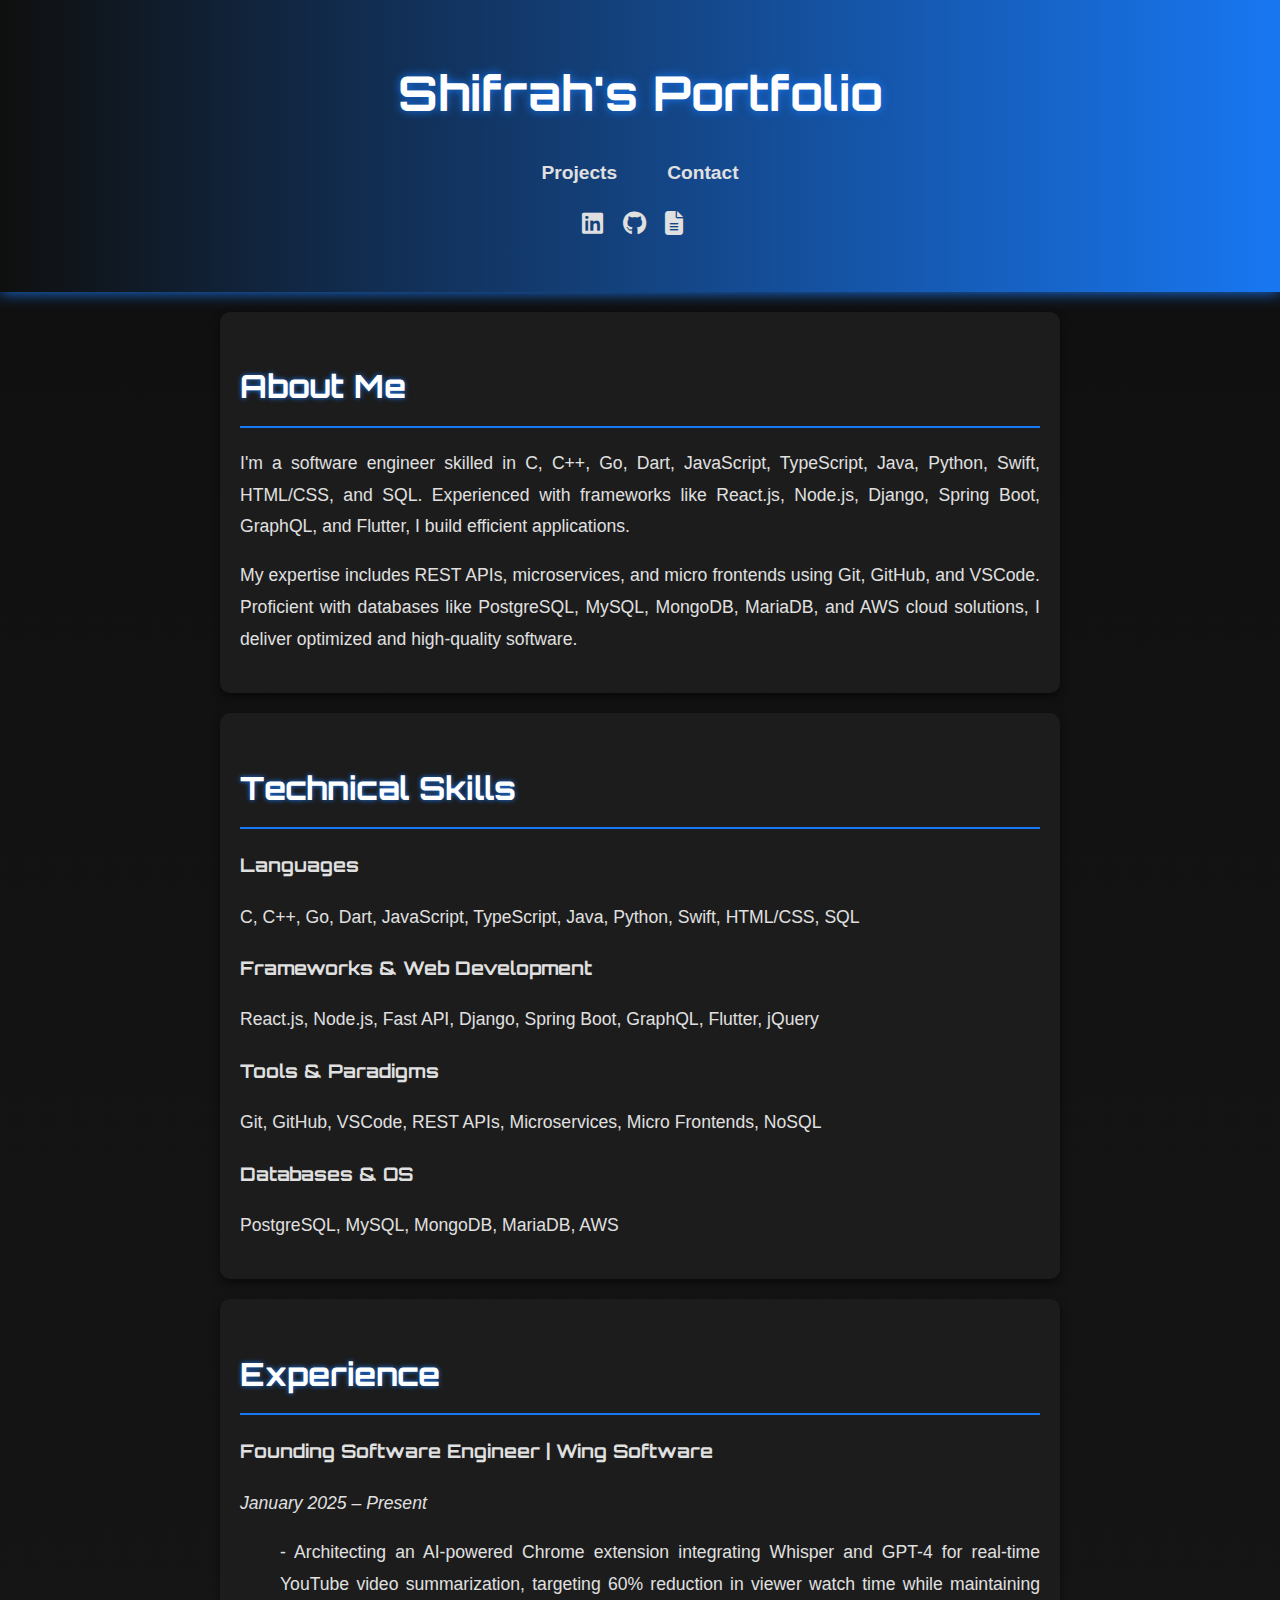
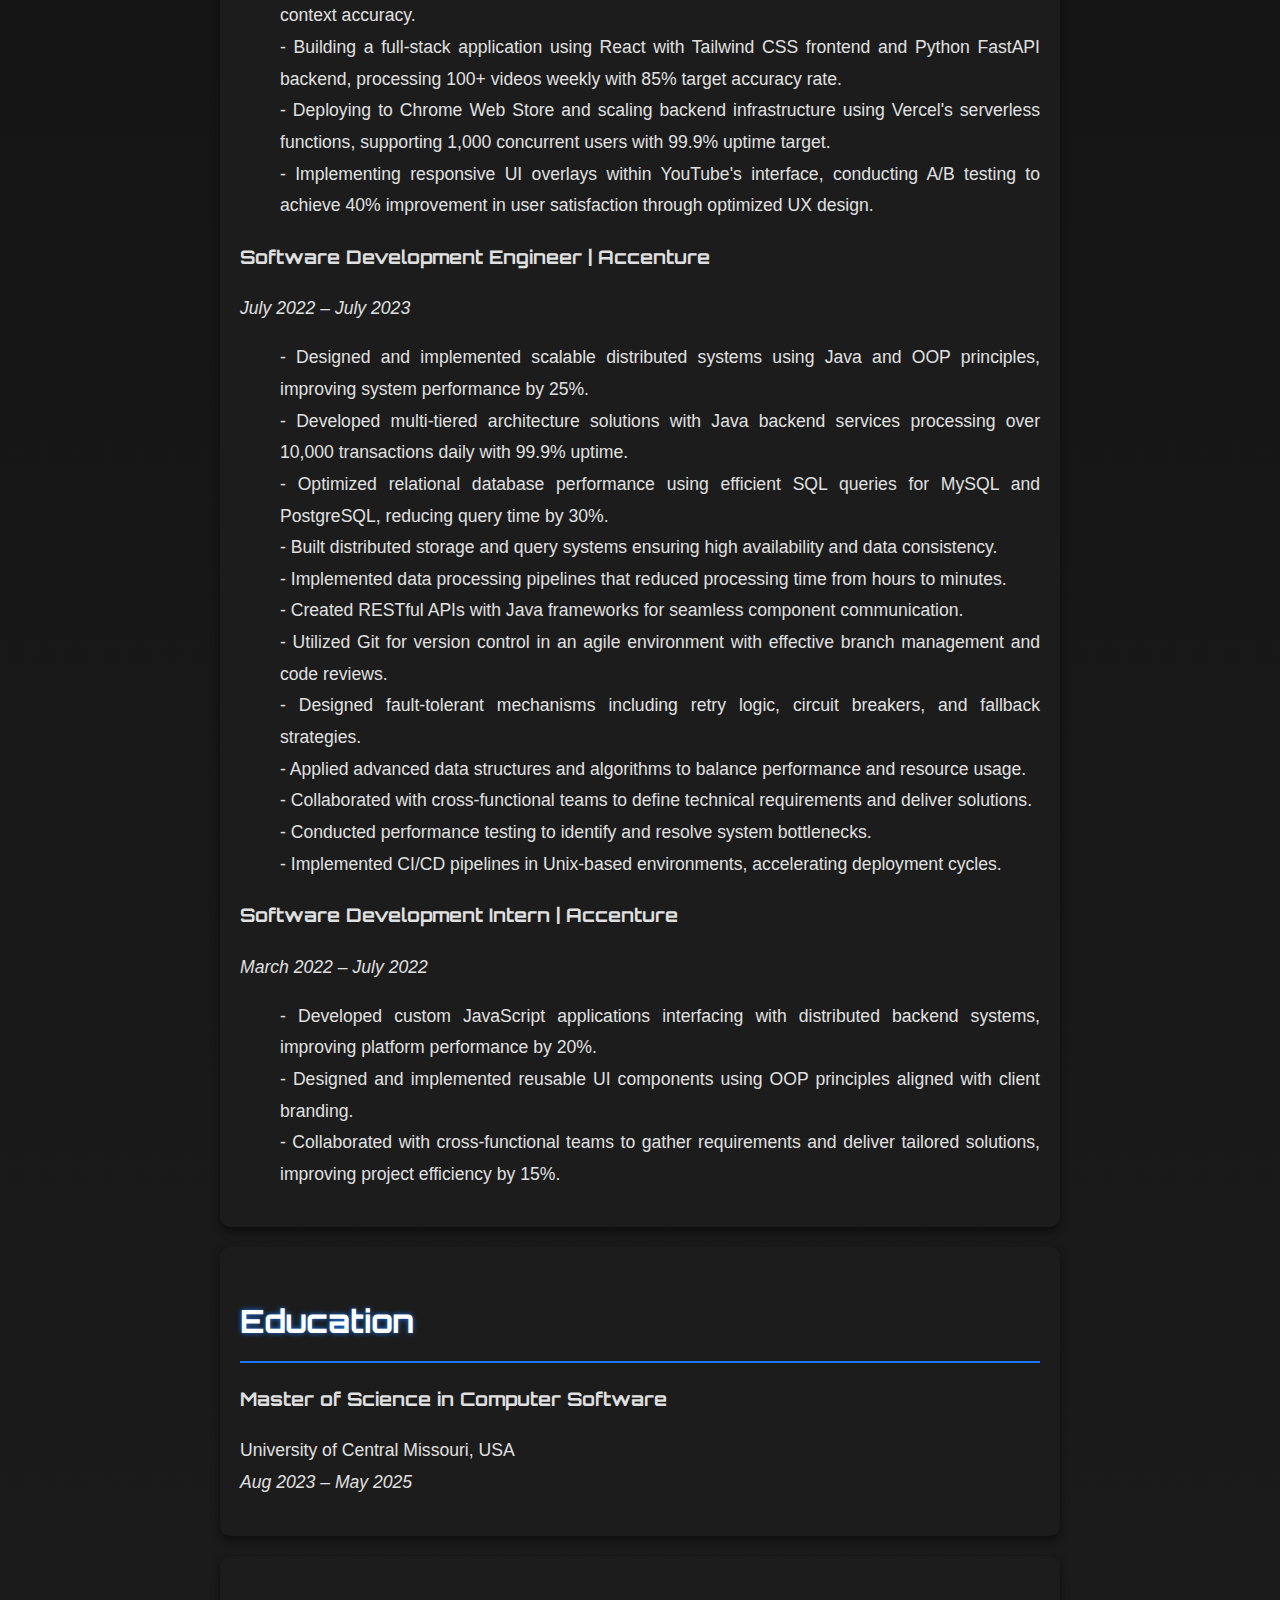
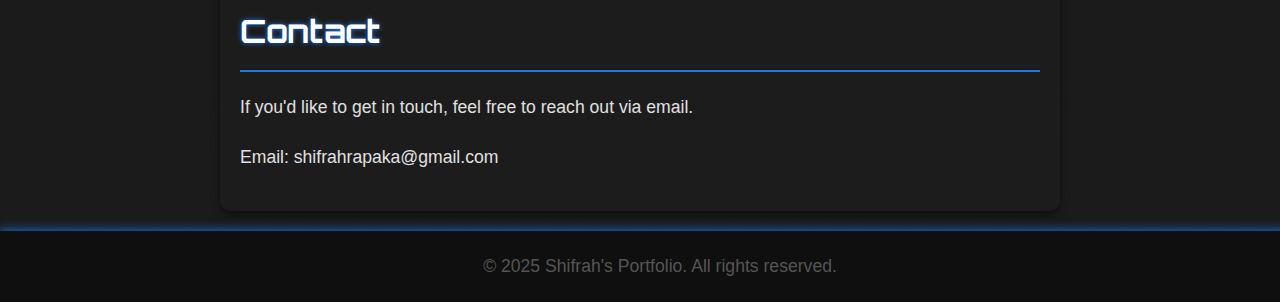
<file: index.html>
<!DOCTYPE html>
<html lang="en">
<head>
    <meta charset="UTF-8">
    <meta name="viewport"="width=device-width, initial-scale=1.0">
    <title>Shifrah's Portfolio</title>
    <link rel="stylesheet" href="css/normalize.css">
    <link rel="stylesheet" href="css/style.css">
    <style>
        @import url('https://fonts.googleapis.com/css2?family=Orbitron:wght@400;700&display=swap'); /* Futuristic font */

        body {
        font-family: Arial, sans-serif;  /* Changed from Orbitron to Arial */
        margin: 0;
        padding: 0;
        background: linear-gradient(to bottom, #0f0f0f, #1c1c1c);
        color: #e0e0e0;
        text-align: justify;
        line-height: 1.8;
    }
    h1, h2, h3 {
        font-family: 'Orbitron', sans-serif;
    }

        header {
            background: linear-gradient(to right, #0f0f0f, #1877f2); /* Dark to Meta Blue */
            color: #fff;
            text-align: center;
            padding: 50px 20px;
            box-shadow: 0 0 15px #1877f2; /* Glowing effect */
        }

        header h1 {
            font-size: 3rem;
            margin: 0;
            text-shadow: 0 0 10px #1877f2; /* Glowing text */
        }

        nav ul {
            list-style: none;
            display: flex;
            justify-content: center;
            gap: 20px;
            padding: 0;
            margin: 20px 0 0;
        }

        nav ul li a {
        font-family: Arial, sans-serif;
        color: #e0e0e0;
        text-decoration: none;
        font-size: 1.2rem;
        transition: color 0.3s ease, text-shadow 0.3s ease;
    }

        nav ul li a:hover {
            color: #1877f2;
            text-shadow: 0 0 10px #1877f2; /* Glowing hover effect */
        }

        section {
            background: #1c1c1c;
            padding: 20px;
            border-radius: 10px;
            margin: 20px auto;
            max-width: 800px;
            box-shadow: 0 4px 8px rgba(0, 0, 0, 0.5);
        }

        section h2 {
            font-size: 2rem;
            border-bottom: 2px solid #1877f2;
            padding-bottom: 10px;
            margin-bottom: 20px;
            color: #fff;
            text-shadow: 0 0 5px #1877f2; /* Glowing section titles */
        }

        p, li {
        font-family: Arial, sans-serif;
        font-size: 1.1rem;
    }

        footer {
            background: #0f0f0f;
            color: #555;
            text-align: center;
            padding: 20px;
            margin-top: 20px;
            box-shadow: 0 0 10px #1877f2; /* Glowing footer */
        }

        footer p {
            margin: 0;
        }

        a {
            color: #1877f2;
            text-decoration: none;
            transition: color 0.3s ease, text-shadow 0.3s ease;
        }

        a:hover {
            color: #fff;
            text-shadow: 0 0 10px #1877f2; /* Glowing hover effect */
        }

        .icon-links a {
            margin-right: 15px;
            text-decoration: none;
            color: #e0e0e0;
            transition: color 0.3s ease, text-shadow 0.3s ease;
        }

        .icon-links a:hover {
            color: #1877f2;
            text-shadow: 0 0 10px #1877f2; /* Glowing hover effect */
        }

        .icon-links i {
            font-size: 1.5rem;
        }
    </style>
    <!-- Font Awesome CDN for Icons -->
    <link rel="stylesheet" href="https://cdnjs.cloudflare.com/ajax/libs/font-awesome/6.5.1/css/all.min.css"/>
</head>
<body>
    <header>
        <h1>Shifrah's Portfolio</h1>
        <nav>
            <ul>
                <li><a href="projects.html">Projects</a></li>
                <li><a href="#contact">Contact</a></li>
            </ul>
        </nav>
        <div class="icon-links" style="margin-top: 20px;">
            <a href="https://www.linkedin.com/in/shifrahrapaka/" target="_blank" rel="noopener noreferrer" title="LinkedIn">
                <i class="fab fa-linkedin"></i>
            </a>
            <a href="https://github.com/ShifrahRapaka" target="_blank" rel="noopener noreferrer" title="GitHub">
                <i class="fab fa-github"></i>
            </a>
            <a href="https://drive.google.com/file/d/1lbXQbU9-CBhC8NWxZwjPncdMcHL5WvO5/view?usp=drive_link" target="_blank" rel="noopener noreferrer" title="Resume">
                <i class="fas fa-file-alt"></i>
            </a>
        </div>
    </header>
    <main>
        <!-- About Section -->
        <section id="about">
            <h2>About Me</h2>
            <p>
                I'm a software engineer skilled in C, C++, Go, Dart, JavaScript, TypeScript, Java, Python, Swift, HTML/CSS, and SQL. Experienced with frameworks like React.js, Node.js, Django, Spring Boot, GraphQL, and Flutter, I build efficient applications.
            </p>
            <p>
                My expertise includes REST APIs, microservices, and micro frontends using Git, GitHub, and VSCode. Proficient with databases like PostgreSQL, MySQL, MongoDB, MariaDB, and AWS cloud solutions, I deliver optimized and high-quality software.
            </p>
        </section>
        <!-- Technical Skills Section -->
        <section id="skills">
            <h2>Technical Skills</h2>
            <h3>Languages</h3>
            <p>C, C++, Go, Dart, JavaScript, TypeScript, Java, Python, Swift, HTML/CSS, SQL</p>
            <h3>Frameworks & Web Development</h3>
            <p>React.js, Node.js, Fast API, Django, Spring Boot, GraphQL, Flutter, jQuery</p>
            <h3>Tools & Paradigms</h3>
            <p>Git, GitHub, VSCode, REST APIs, Microservices, Micro Frontends, NoSQL</p>
            <h3>Databases & OS</h3>
            <p>PostgreSQL, MySQL, MongoDB, MariaDB, AWS</p>
        </section>
        <!-- Experience Section -->
        <section id="experience">
            <h2>Experience</h2>
            <article>
                <h3>Founding Software Engineer | Wing Software</h3>
                <p><em>January 2025 – Present</em></p>
                <ul>
                    <li> - Architecting an AI-powered Chrome extension integrating Whisper and GPT-4 for real-time YouTube video summarization, targeting 60% reduction in viewer watch time while maintaining context accuracy.</li>
                    <li> - Building a full-stack application using React with Tailwind CSS frontend and Python FastAPI backend, processing 100+ videos weekly with 85% target accuracy rate.</li>
                    <li> - Deploying to Chrome Web Store and scaling backend infrastructure using Vercel's serverless functions, supporting 1,000 concurrent users with 99.9% uptime target.</li>
                    <li> - Implementing responsive UI overlays within YouTube's interface, conducting A/B testing to achieve 40% improvement in user satisfaction through optimized UX design.</li>
                </ul>
            </article>
            <article>
                <h3>Software Development Engineer | Accenture</h3>
                <p><em>July 2022 – July 2023</em></p>
                <ul>
                    <li> - Designed and implemented scalable distributed systems using Java and OOP principles, improving system performance by 25%.</li>
                    <li> - Developed multi-tiered architecture solutions with Java backend services processing over 10,000 transactions daily with 99.9% uptime.</li>
                    <li> - Optimized relational database performance using efficient SQL queries for MySQL and PostgreSQL, reducing query time by 30%.</li>
                    <li> - Built distributed storage and query systems ensuring high availability and data consistency.</li>
                    <li> - Implemented data processing pipelines that reduced processing time from hours to minutes.</li>
                    <li> - Created RESTful APIs with Java frameworks for seamless component communication.</li>
                    <li> - Utilized Git for version control in an agile environment with effective branch management and code reviews.</li>
                    <li> - Designed fault-tolerant mechanisms including retry logic, circuit breakers, and fallback strategies.</li>
                    <li> - Applied advanced data structures and algorithms to balance performance and resource usage.</li>
                    <li> - Collaborated with cross-functional teams to define technical requirements and deliver solutions.</li>
                    <li> - Conducted performance testing to identify and resolve system bottlenecks.</li>
                    <li> - Implemented CI/CD pipelines in Unix-based environments, accelerating deployment cycles.</li>
                </ul>
            </article>
            <article>
                <h3>Software Development Intern | Accenture</h3>
                <p><em>March 2022 – July 2022</em></p>
                <ul>
                    <li> - Developed custom JavaScript applications interfacing with distributed backend systems, improving platform performance by 20%.</li>
                    <li> - Designed and implemented reusable UI components using OOP principles aligned with client branding.</li>
                    <li> - Collaborated with cross-functional teams to gather requirements and deliver tailored solutions, improving project efficiency by 15%.</li>
                </ul>
            </article>
        </section>
        <!-- Education Section -->
        <section id="education">
            <h2>Education</h2>
            <h3>Master of Science in Computer Software</h3>
            <p>University of Central Missouri, USA<br>
            <i>Aug 2023 – May 2025</i></p>
        </section>
        <!-- Contact Section -->
        <section id="contact">
            <h2>Contact</h2>
            <p>If you'd like to get in touch, feel free to reach out via email.</p>
            <p>Email: shifrahrapaka@gmail.com</p>
        </section>
    </main>
    <footer>
        <p>&copy; 2025 Shifrah's Portfolio. All rights reserved.</p>
    </footer>
</body>
</html>
</file>
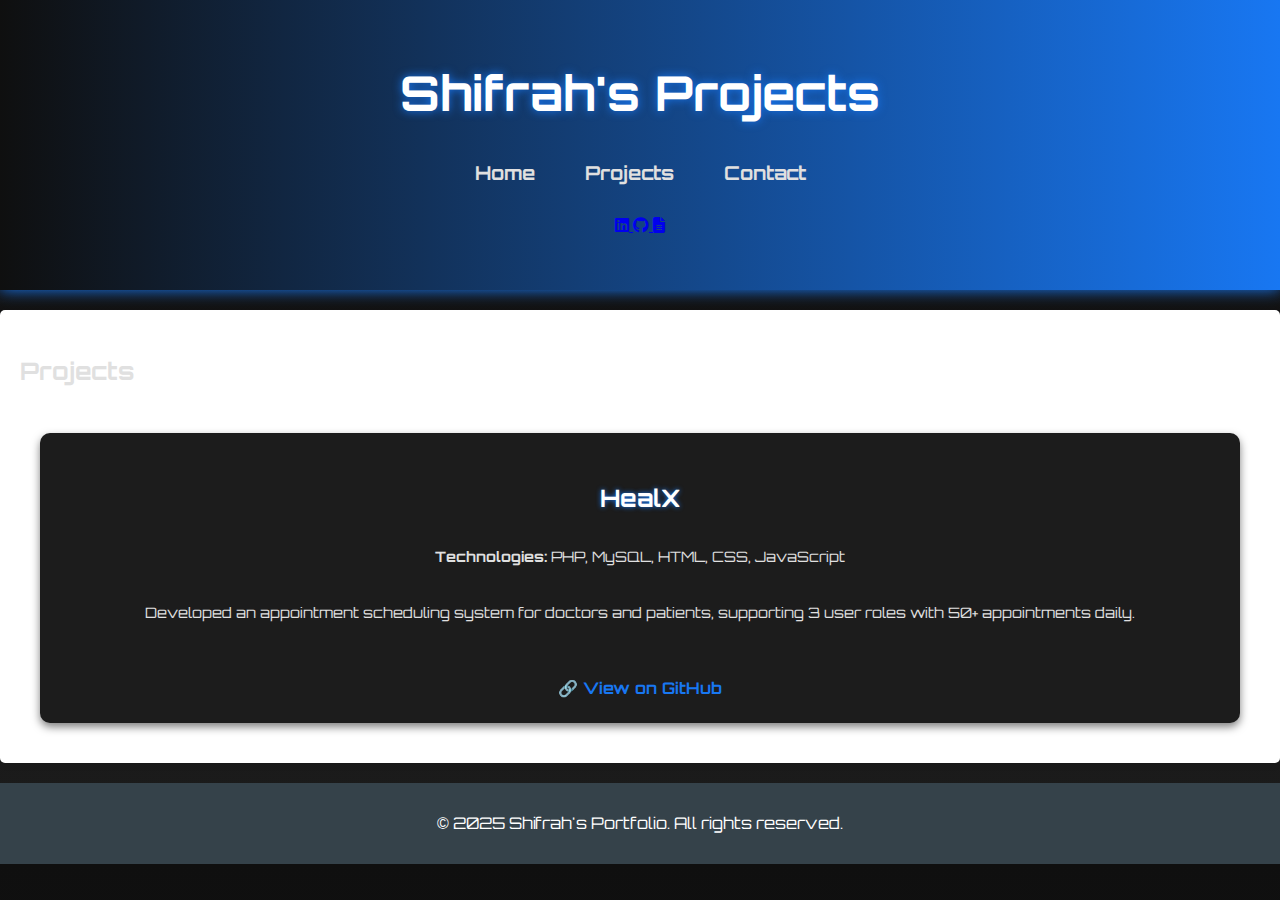
<file: projects.html>
<!DOCTYPE html>
<html lang="en">
<head>
    <meta charset="UTF-8">
    <meta name="viewport" content="width=device-width, initial-scale=1.0">
    <title>Projects - Shifrah's Portfolio</title>
    <link rel="stylesheet" href="css/normalize.css">
    <link rel="stylesheet" href="css/style.css">
    <link rel="stylesheet" href="https://cdnjs.cloudflare.com/ajax/libs/font-awesome/6.5.1/css/all.min.css"/>
    <style>
        @import url('https://fonts.googleapis.com/css2?family=Orbitron:wght@400;700&display=swap'); /* Futuristic font */

        body {
            font-family: 'Orbitron', sans-serif;
            margin: 0;
            padding: 0;
            background: linear-gradient(to bottom, #0f0f0f, #1c1c1c);
            color: #e0e0e0;
            text-align: justify;
            line-height: 1.8;
        }

        header {
            background: linear-gradient(to right, #0f0f0f, #1877f2);
            color: #fff;
            text-align: center;
            padding: 50px 20px;
            box-shadow: 0 0 15px #1877f2;
        }

        header h1 {
            font-size: 3rem;
            margin: 0;
            text-shadow: 0 0 10px #1877f2;
        }

        nav ul {
            list-style: none;
            display: flex;
            justify-content: center;
            gap: 20px;
            padding: 0;
            margin: 20px 0 0;
        }

        nav ul li a {
            color: #e0e0e0;
            text-decoration: none;
            font-size: 1.2rem;
            transition: color 0.3s ease, text-shadow 0.3s ease;
        }

        nav ul li a:hover {
            color: #1877f2;
            text-shadow: 0 0 10px #1877f2;
        }

        .projects-container {
            display: grid;
            grid-template-columns: repeat(auto-fit, minmax(250px, 1fr));
            gap: 20px;
            padding: 20px;
        }

        .project-tile {
            background: #1c1c1c;
            border-radius: 10px;
            box-shadow: 0 4px 8px rgba(0, 0, 0, 0.5);
            padding: 20px;
            text-align: center;
            display: flex;
            flex-direction: column;
            justify-content: space-between;
            height: 250px;
        }

        .project-tile h3 {
            font-size: 1.5rem;
            margin-bottom: 10px;
            color: #fff;
            text-shadow: 0 0 5px #1877f2;
        }

        .project-tile p {
            font-size: 0.9rem;
            margin-bottom: 15px;
            color: #e0e0e0;
        }

        .project-tile a {
            color: #1877f2;
            text-decoration: none;
            font-weight: bold;
            margin-top: auto;
            transition: color 0.3s ease, text-shadow 0.3s ease;
        }

        .project-tile a:hover {
            color: #fff;
            text-shadow: 0 0 10px #1877f2;
        }
    </style>
</head>
<body>
    <header>
        <h1>Shifrah's Projects</h1>
        <nav>
            <ul>
                <li><a href="index.html">Home</a></li>
                <li><a href="#projects">Projects</a></li>
                <li><a href="index.html#contact">Contact</a></li>
            </ul>
        </nav>
        <div class="icon-links" style="margin-top: 20px;">
            <a href="https://www.linkedin.com/in/shifrahrapaka/" target="_blank" rel="noopener noreferrer" title="LinkedIn">
                <i class="fab fa-linkedin"></i>
            </a>
            <a href="https://github.com/ShifrahRapaka" target="_blank" rel="noopener noreferrer" title="GitHub">
                <i class="fab fa-github"></i>
            </a>
            <a href="https://drive.google.com/file/d/187Wmh2E6_mqIQQF0T8Us8XvZrOjl4y8G/view?usp=sharing" target="_blank" rel="noopener noreferrer" title="Resume">
                <i class="fas fa-file-alt"></i>
            </a>
        </div>
    </header>
    <main>
        <!-- Projects Section -->
        <section id="projects">
            <h2>Projects</h2>
            <div class="projects-container">
                <div class="project-tile">
                    <h3>HealX</h3>
                    <p><strong>Technologies:</strong> PHP, MySQL, HTML, CSS, JavaScript</p>
                    <p>Developed an appointment scheduling system for doctors and patients, supporting 3 user roles with 50+ appointments daily.</p>
                    <a href="https://github.com/ShifrahRapaka/HealX" target="_blank" title="View on GitHub">🔗 View on GitHub</a>
                </div>
                <!-- Add more project tiles here if needed -->
            </div>
        </section>
    </main>
    <footer>
        <p>&copy; 2025 Shifrah's Portfolio. All rights reserved.</p>
    </footer>
</body>
</html>
</file>
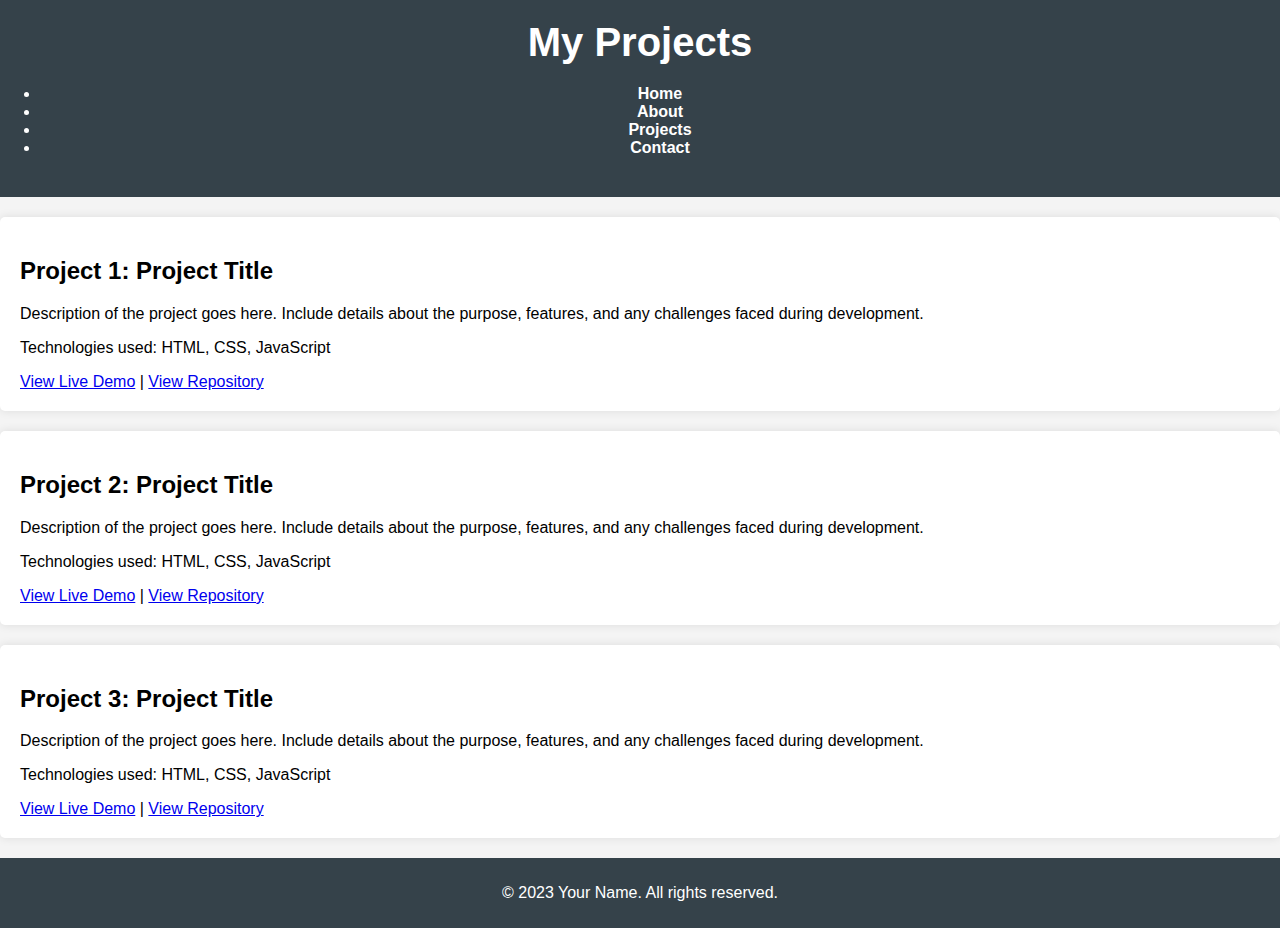
<file: pages/projects.html>
<!DOCTYPE html>
<html lang="en">
<head>
    <meta charset="UTF-8">
    <meta name="viewport" content="width=device-width, initial-scale=1.0">
    <title>Projects - Portfolio</title>
    <link rel="stylesheet" href="../css/style.css">
</head>
<body>
    <header>
        <h1>My Projects</h1>
        <nav>
            <ul>
                <li><a href="../index.html">Home</a></li>
                <li><a href="about.html">About</a></li>
                <li><a href="projects.html">Projects</a></li>
                <li><a href="contact.html">Contact</a></li>
            </ul>
        </nav>
    </header>
    <main>
        <section>
            <h2>Project 1: Project Title</h2>
            <p>Description of the project goes here. Include details about the purpose, features, and any challenges faced during development.</p>
            <p>Technologies used: HTML, CSS, JavaScript</p>
            <a href="#" target="_blank">View Live Demo</a> | <a href="#" target="_blank">View Repository</a>
        </section>
        <section>
            <h2>Project 2: Project Title</h2>
            <p>Description of the project goes here. Include details about the purpose, features, and any challenges faced during development.</p>
            <p>Technologies used: HTML, CSS, JavaScript</p>
            <a href="#" target="_blank">View Live Demo</a> | <a href="#" target="_blank">View Repository</a>
        </section>
        <section>
            <h2>Project 3: Project Title</h2>
            <p>Description of the project goes here. Include details about the purpose, features, and any challenges faced during development.</p>
            <p>Technologies used: HTML, CSS, JavaScript</p>
            <a href="#" target="_blank">View Live Demo</a> | <a href="#" target="_blank">View Repository</a>
        </section>
    </main>
    <footer>
        <p>&copy; 2023 Your Name. All rights reserved.</p>
    </footer>
</body>
</html>
</file>
<file: css/style.css>
body {
    font-family: Arial, sans-serif;
    margin: 0;
    padding: 0;
    background-color: #f4f4f4;
}

header {
    background: #35424a;
    color: #ffffff;
    padding: 20px 0;
    text-align: center;
}

header h1 {
    margin: 0;
    font-size: 2.5em;
}

nav {
    margin: 20px 0;
}

nav a {
    color: #ffffff;
    text-decoration: none;
    margin: 0 15px;
    font-weight: bold;
}

nav a:hover {
    text-decoration: underline;
}

.container {
    width: 80%;
    margin: auto;
    overflow: hidden;
}

section {
    padding: 20px;
    background: #ffffff;
    margin: 20px 0;
    border-radius: 5px;
    box-shadow: 0 0 10px rgba(0, 0, 0, 0.1);
}

footer {
    text-align: center;
    padding: 10px 0;
    background: #35424a;
    color: #ffffff;
    position: relative;
    bottom: 0;
    width: 100%;
}

@media (max-width: 600px) {
    .container {
        width: 95%;
    }

    header h1 {
        font-size: 2em;
    }

    nav a {
        margin: 0 10px;
    }
}
</file>
